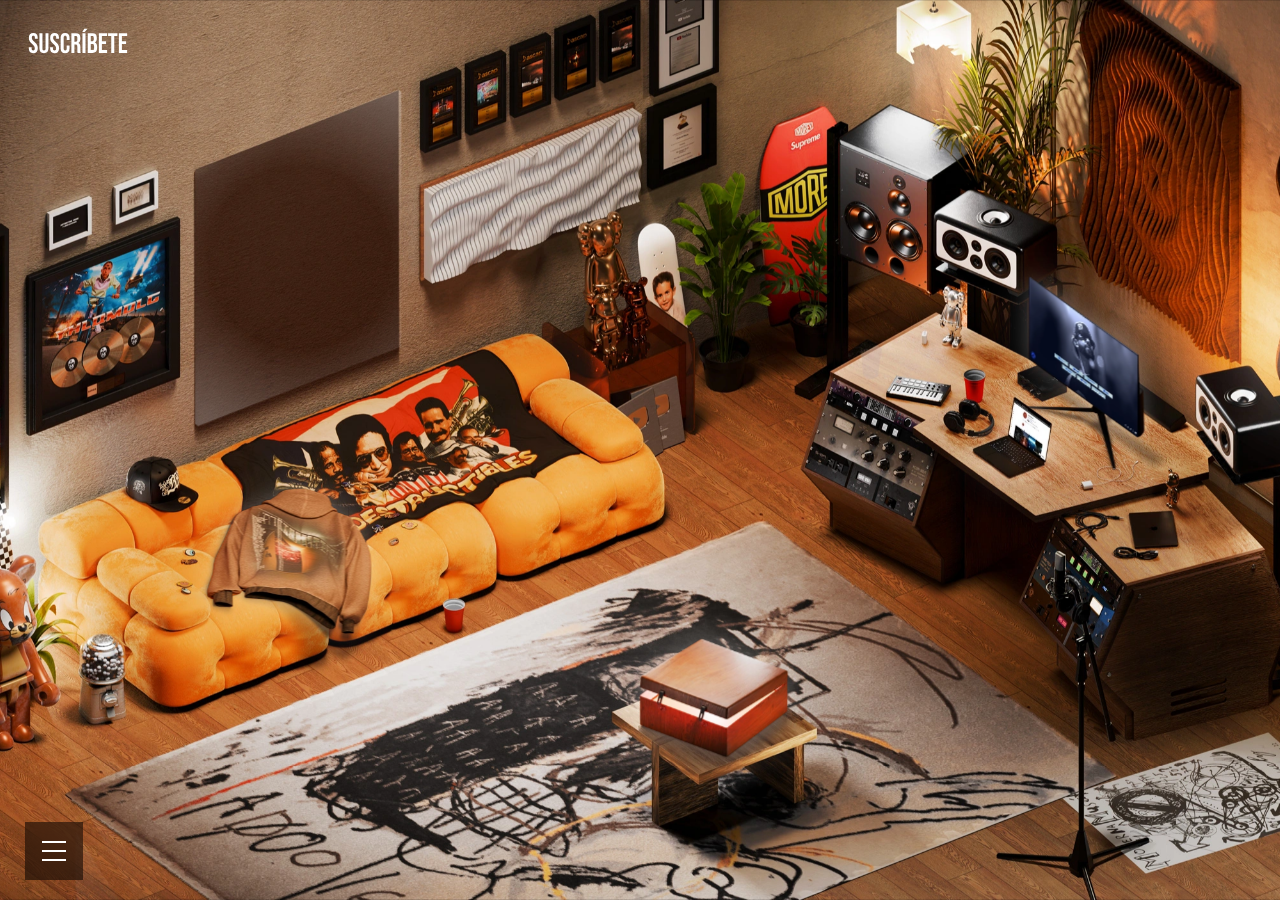
<file: index.html>
<!DOCTYPE html>
<html lang="es">
<head>
  <!-- ========== CONTROL DE CACHÉ ========== -->
  <meta http-equiv="Cache-Control" content="no-cache, no-store, must-revalidate">
  <meta http-equiv="Pragma" content="no-cache">
  <meta http-equiv="Expires" content="0">

  <!-- ========== METADATOS BÁSICOS ========== -->
  <meta charset="UTF-8">
  <meta http-equiv="X-UA-Compatible" content="IE=edge">
  <meta name="viewport" content="width=device-width, initial-scale=1.0">

  <title>Mora | Official Website</title>
  <meta name="description" content="Website oficial de Mora. Explora música, merch, sorpresas, tour dates y contenido exclusivo.">
  <meta name="robots" content="index, follow">
  <meta name="author" content="Mora">
  <link rel="canonical" href="https://lomismodesiempre.com/">

  <!-- ========== SEO SOCIAL: OPEN GRAPH ========== -->
  <meta property="og:type" content="website">
  <meta property="og:site_name" content="Mora">
  <meta property="og:title" content="Mora | Website Oficial">
  <meta property="og:description" content="Website oficial de Mora. Explora música, merch, sorpresas, tour dates y contenido exclusivo.">
  <meta property="og:url" content="https://lomismodesiempre.com/">
  <meta property="og:image" content="https://lomismodesiempre.com/Images/MoraPreview.png">
  <meta property="og:image:alt" content="Mora | Website Oficial">
  <meta property="og:locale" content="es_LA">

  <!-- ========== SEO SOCIAL: TWITTER / X ========== -->
  <meta name="twitter:card" content="summary_large_image">
  <meta name="twitter:title" content="Mora | Website Oficial">
  <meta name="twitter:description" content="Website oficial de Mora. Explora música, merch, sorpresas, tour dates y contenido exclusivo.">
  <meta name="twitter:image" content="https://lomismodesiempre.com/Images/MoraPreview.png">

  <!-- ========== FAVICON ========== -->
  <link rel="icon" type="image/png" href="Images/mora-favicon.png?v=1">
  <link rel="apple-touch-icon" href="Images/mora-favicon.png?v=1">

  <!-- ========== FUENTES ========== -->
  <link rel="preconnect" href="https://fonts.googleapis.com">
  <link rel="preconnect" href="https://fonts.gstatic.com" crossorigin>
  <link href="https://fonts.googleapis.com/css2?family=Bebas+Neue&display=swap" rel="stylesheet">

  <!-- ========== ESTILOS ========== -->
  <link rel="stylesheet" href="CSS/stylesheet.css?v=2">

  <!-- ========== PRELOAD DE IMÁGENES PRINCIPALES ========== -->
  <link rel="preload" as="image" href="Images/MoraTourStudio.webp">
  <link rel="preload" as="image" href="Images/suscribete.svg">

  <!-- ========== PERFORMANCE ========== -->
  <meta name="theme-color" content="#000000">
  <meta name="view-transition" content="same-origin">

  <!-- ========== DATOS ESTRUCTURADOS (JSON-LD) ========== -->
  <script type="application/ld+json">
  {
    "@context": "https://schema.org",
    "@type": "MusicGroup",
    "@id": "https://lomismodesiempre.com/#artist",
    "name": "Mora",
    "url": "https://lomismodesiempre.com/",
    "image": "https://lomismodesiempre.com/Images/MoraPreview.png",
    "mainEntityOfPage": {
      "@type": "WebPage",
      "@id": "https://lomismodesiempre.com/"
    },
    "sameAs": [
      "https://www.instagram.com/mora/",
      "https://open.spotify.com/intl-es/artist/0Q8NcsJwoCbZOHHW63su5S",
      "https://www.youtube.com/channel/UCv0Gdfwyin6w3vbpZnEpmrQ"
    ],
    "subjectOf": {
      "@type": "WebPage",
      "name": "Mora | Website Oficial",
      "url": "https://lomismodesiempre.com/",
      "description": "Website oficial de Mora. Explora música, merch, sorpresas, tour dates y contenido exclusivo."
    }
  }
  </script>


<!-- ========== GOOGLE ANALYTICS ========== -->
<script async src="https://www.googletagmanager.com/gtag/js?id=G-Y3Z0RBST6M"></script>
<script>
  window.dataLayer = window.dataLayer || [];
  function gtag(){dataLayer.push(arguments);}
  gtag('js', new Date());

  gtag('config', 'G-Y3Z0RBST6M');
</script>


</head>
<body>

<!-- LOADER -->
<div class="loader" id="loader" aria-hidden="true">
  <div class="loader__inner">
    
  </div>
</div>


<a
  href="https://mora.stoyco.io"
  class="corner-elmo"
  target="_blank"
  rel="noopener"
  aria-label="Elmo"
  style="--float-duration:3.4s; --float-y:6px; --float-scale:0.03; --delay:-0.8s;"
>
  <span class="corner-elmo__motion">
    <img src="Images/suscribete.svg" alt="Elmo" class="corner-elmo__img" />
  </span>
</a>


  <div class="viewport">
    <div class="image-wrapper">
      <div class="responsive-box">
        <!-- Imagen principal -->
        <img
          src="Images/MoraTourStudio.webp"
          alt="Render de habitación"
          class="main-image"
        />

        <!-- =====================================================
             CUADRO / VIDEO
        ====================================================== -->
        <a
          href="https://moratour.com"
          class="media-hotspot media-hotspot--video"
          data-tooltip="Tour"
          style="--w:12.98%; --h:37.4822%; --x:28.6569%; --y:28.7212%; --delay:0s;"
          target="_blank"
          rel="noopener"
        >
          <span class="media-hotspot__glow"></span>

          <span class="media-hotspot__motion">
            <span class="media-hotspot__inner">
              <span class="media-hotspot__mask">
                <video
                  class="media-hotspot__video"
                  src="Images/cuadro.mp4"
                  autoplay
                  muted
                  loop
                  playsinline
                  preload="auto"
                ></video>
              </span>
            </span>
          </span>
        </a>

        <!-- =====================================================
             HOODIE
        ====================================================== -->
        <a
          href="https://moramerch.com"
          class="media-hotspot"
          data-tooltip="Merch"
          style="--w:10.288%; --h:16.2233%; --x:28.066%; --y:62.2831%; --delay:.15s;"
          target="_blank"
          rel="noopener"
        >
          <span class="media-hotspot__glow"></span>

          <span class="media-hotspot__motion">
            <span class="media-hotspot__inner">
              <img
                src="Images/hoodie.webp"
                alt="Hoodie"
                class="media-hotspot__img"
              />
            </span>
          </span>
        </a>

        <!-- =====================================================
             COFRE
        ====================================================== -->
        <a
          href="/mysterybox/"
          class="media-hotspot"
          data-tooltip="???"
          style="--w:9.33%; --h:13.2745%; --x:54.6048%; --y:77.5875%; --delay:.3s;"
          target="_blank"
          rel="noopener"
        >
          <span class="media-hotspot__glow"></span>

          <span class="media-hotspot__motion">
            <span class="media-hotspot__inner">
              <img
                src="Images/cofre.webp"
                alt="???"
                class="media-hotspot__img"
              />
            </span>
          </span>
        </a>

        

        <!-- =====================================================
             COMPUTADOR
        ====================================================== -->
        <a
          href="/musica/"
          class="media-hotspot"
          data-tooltip="Música"
          style="--w:7.4116%; --h:21.5249%; --x:77.8298%; --y:41.422%; --delay:.45s;"
          target="_blank"
          rel="noopener"
        >
          <span class="media-hotspot__glow"></span>

          <span class="media-hotspot__motion">
            <span class="media-hotspot__inner">
              <img
                src="Images/computadornew.webp"
                alt="Computador"
                class="media-hotspot__img"
              />
            </span>
          </span>
        </a>

          <!-- =====================================================
             LAPTOP
        ====================================================== -->
        <a
          href="https://www.instagram.com/lomismodesiempre/?hl=es"
          class="media-hotspot"
          data-tooltip="Lo mismo de siempre"
          style="--w:5.12%; --h:9.60%; --x:73.32%; --y:48.71%; --delay:.4s;"
          target="_blank"
          rel="noopener"
        >
          <span class="media-hotspot__glow"></span>

          <span class="media-hotspot__motion">
            <span class="media-hotspot__inner">
              <img
                src="Images/laptop.webp"
                alt="???"
                class="media-hotspot__img"
              />
            </span>
          </span>
        </a>


      </div>
    </div>
  </div>

 <!-- Menú desplegable -->
<div class="bottom-menu" id="bottomMenu">
  <button
    class="menu-toggle"
    id="menuToggle"
    type="button"
    aria-label="Abrir menú"
    aria-expanded="false"
    aria-controls="menuPanel"
  >
    <span></span>
    <span></span>
    <span></span>
  </button>

  <nav class="menu-panel" id="menuPanel" aria-hidden="true">
    <a href="https://moramerch.com" target="_blank" rel="noopener">Merch</a>
    <a href="https://moratour.com/" target="_blank" rel="noopener">Tour</a>
    <a href="/musica/" target="_blank" rel="noopener">Música</a>
    <a href="/mysterybox/" target="_blank" rel="noopener">???</a>
    <a href="https://mora.stoyco.io" target="_blank" rel="noopener">Suscríbete</a>
  </nav>
</div>

  <script src="JS/script.js?v=2"></script>
</body>
</html>
</file>
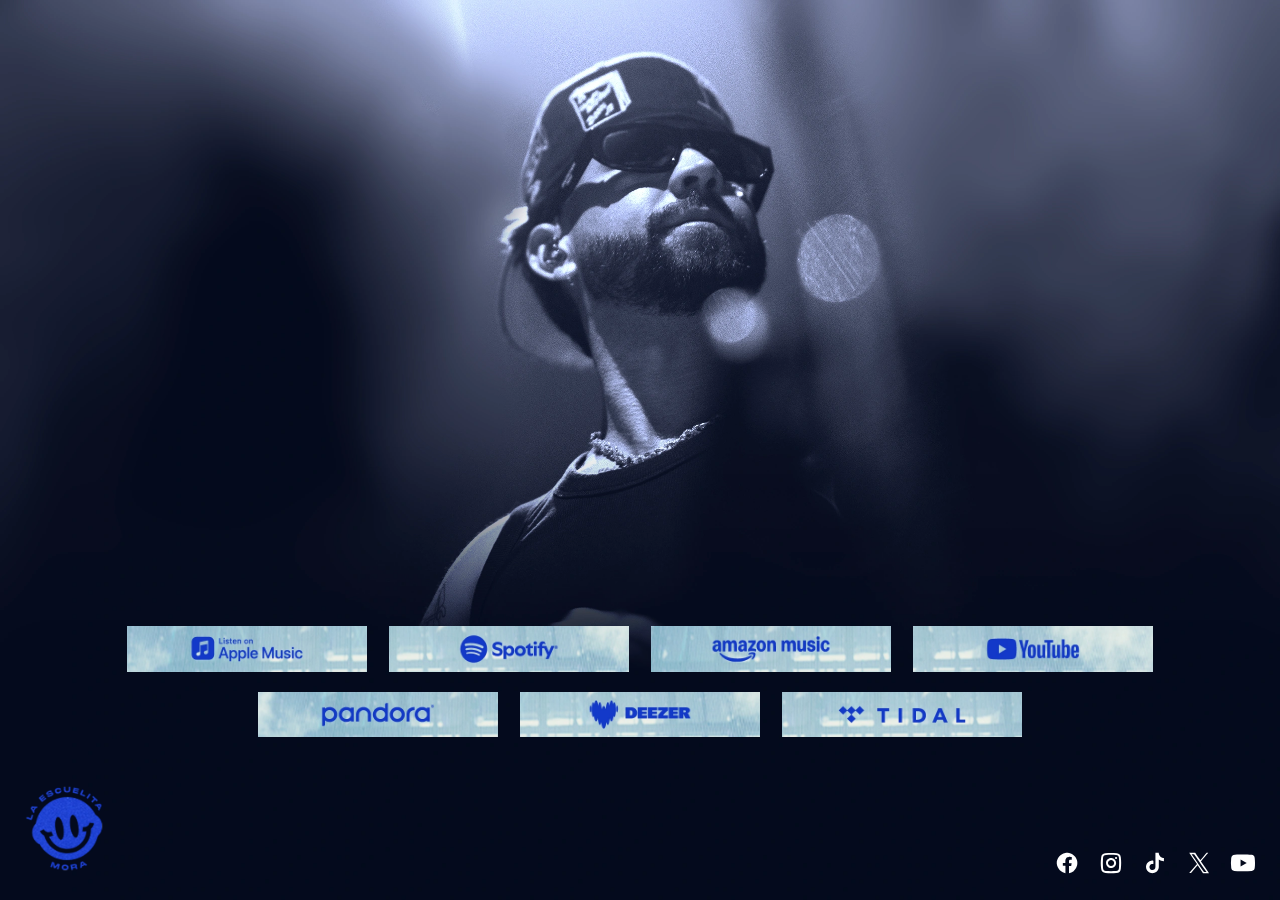
<file: musica/index.html>
<!DOCTYPE html>
<html lang="es">
<head>
  <!-- ========== CONTROL DE CACHÉ ========== -->
  <meta http-equiv="Cache-Control" content="no-cache, no-store, must-revalidate">
  <meta http-equiv="Pragma" content="no-cache">
  <meta http-equiv="Expires" content="0">

  <!-- ========== METADATOS BÁSICOS ========== -->
  <meta charset="UTF-8">
  <meta http-equiv="X-UA-Compatible" content="IE=edge">
  <meta name="viewport" content="width=device-width, initial-scale=1.0">

  <title>Mora | Música</title>
  <meta name="description" content="Escucha a Mora en todas las plataformas digitales. Disponible en Spotify, Apple Music, YouTube y más.">
  <meta name="robots" content="index, follow">
  <meta name="author" content="Mora">
  <link rel="canonical" href="https://lomismodesiempre.com/musica">

  <!-- ========== SEO SOCIAL: OPEN GRAPH ========== -->
  <meta property="og:type" content="website">
  <meta property="og:site_name" content="Mora">
  <meta property="og:title" content="Mora | Música">
  <meta property="og:description" content="Escucha a Mora en todas las plataformas digitales. Disponible en Spotify, Apple Music, YouTube y más.">
  <meta property="og:url" content="https://lomismodesiempre.com/musica">
  <meta property="og:image" content="https://lomismodesiempre.com/Images/MoraPreview.png">
  <meta property="og:image:alt" content="Mora | Música">
  <meta property="og:locale" content="es_LA">

  <!-- ========== SEO SOCIAL: TWITTER / X ========== -->
  <meta name="twitter:card" content="summary_large_image">
  <meta name="twitter:title" content="Mora | Música">
  <meta name="twitter:description" content="Escucha a Mora en todas las plataformas digitales. Disponible en Spotify, Apple Music, YouTube y más.">
  <meta name="twitter:image" content="https://lomismodesiempre.com/Images/MoraPreview.png">

  <!-- ========== FAVICON ========== -->
  <link rel="icon" type="image/png" href="favicon/MoraTour_Favicon.png">
  <link rel="apple-touch-icon" href="favicon/MoraTour_Favicon.png">

  <!-- ========== PRELOAD DE IMÁGENES PRINCIPALES ========== -->
  <link rel="preload" as="image" href="assets/bg/bg-desktop.webp" media="(min-width:768px)">
  <link rel="preload" as="image" href="assets/bg/bg-mobile.webp" media="(max-width:767px)">

  <!-- ========== PERFORMANCE ========== -->
  <meta name="theme-color" content="#050a1c">
  <meta name="view-transition" content="same-origin">

  <!-- ========== ESTILOS ========== -->
  <link rel="stylesheet" href="css/reset.css">
  <link rel="stylesheet" href="css/variables.css">
  <link rel="stylesheet" href="css/main.css">

  <!-- ========== DATOS ESTRUCTURADOS (JSON-LD) ========== -->
  <script type="application/ld+json">
  {
    "@context": "https://schema.org",
    "@type": "MusicGroup",
    "@id": "https://lomismodesiempre.com/musica/#artist",
    "name": "Mora",
    "url": "https://lomismodesiempre.com/musica",
    "image": "https://lomismodesiempre.com/Images/MoraPreview.png",
    "mainEntityOfPage": {
      "@type": "WebPage",
      "@id": "https://lomismodesiempre.com/musica"
    },
    "subjectOf": {
      "@type": "WebPage",
      "name": "Mora | Música",
      "url": "https://lomismodesiempre.com/musica",
      "description": "Accede a las plataformas oficiales para escuchar la música de Mora."
    }
  }
  </script>


 <!-- ========== GOOGLE ANALYTICS ========== -->
<script async src="https://www.googletagmanager.com/gtag/js?id=G-Y3Z0RBST6M"></script>
<script>
  window.dataLayer = window.dataLayer || [];
  function gtag(){dataLayer.push(arguments);}
  gtag('js', new Date());

  gtag('config', 'G-Y3Z0RBST6M');
</script>


</head>
<body>

  <div class="page-shell">
    <main class="master-links">
      
      <section class="master-links__content">
        <div class="master-links__spacer-top"></div>

        <div class="master-links__platforms">
          <a href="https://music.apple.com/us/album/lo-mismo-de-siempre/1811396930?at=1001lwQy&ct=FFM_13310ca26cf37f5a0fbec06dbee1d21f&ls=1&uo=4" class="platform-link" target="_blank" rel="noopener noreferrer" aria-label="Apple Music">
            <img src="assets/links/apple-music.webp" alt="Apple Music">
          </a>

          <a href="https://open.spotify.com/intl-es/album/3beZ5DRcWVTpXaU3ViLIF6?si=Xn9r3ZoARV6vhPkAIvNUsg&nd=1&dlsi=bcb43a63be654e53" class="platform-link" target="_blank" rel="noopener noreferrer" aria-label="Spotify">
            <img src="assets/links/spotify.webp" alt="Spotify">
          </a>

          <a href="https://music.amazon.com/albums/B0F6VKMZDL?ref=dm_ff_amazonmusic.3p&tag=featurefm-20" class="platform-link" target="_blank" rel="noopener noreferrer" aria-label="Amazon Music">
            <img src="assets/links/amazon-music.webp" alt="Amazon Music">
          </a>

          <a href="https://www.youtube.com/playlist?list=PLUs4zudZmNG9Q00XRX_YGd43bAp7Chpl5" class="platform-link" target="_blank" rel="noopener noreferrer" aria-label="YouTube">
            <img src="assets/links/youtube.webp" alt="YouTube">
          </a>

          <a href="https://www.pandora.com/artist/mora/lo-mismo-de-siempre/AL399Zw5qz3x3K2?part=ug-desktop&corr=155107007966229705" class="platform-link" target="_blank" rel="noopener noreferrer" aria-label="Pandora">
            <img src="assets/links/pandora.webp" alt="Pandora">
          </a>

          <a href="https://www.deezer.com/es/album/749460251" class="platform-link" target="_blank" rel="noopener noreferrer" aria-label="Deezer">
            <img src="assets/links/deezer.webp" alt="Deezer">
          </a>

          <a href="https://tidal.com/album/432891326" class="platform-link" target="_blank" rel="noopener noreferrer" aria-label="Tidal">
            <img src="assets/links/tidal.webp" alt="Tidal">
          </a>
        </div>
      </section>

      <a href="https://lomismodesiempre.com/" class="master-links__badge" aria-label="Busquetta Mora">
        <img src="assets/branding/mora-busquetta.webp" alt="Busquetta Mora">
      </a>

      <nav class="master-links__social" aria-label="Redes sociales">
        <a href="https://www.facebook.com/p/Mora-Oficial-100063500719083/" target="_blank" rel="noopener noreferrer" aria-label="Facebook">
          <img src="assets/social/facebook.svg" alt="Facebook">
        </a>
        <a href="https://www.instagram.com/mora/" target="_blank" rel="noopener noreferrer" aria-label="Instagram">
          <img src="assets/social/instagram.svg" alt="Instagram">
        </a>
        <a href="https://www.tiktok.com/@mora" target="_blank" rel="noopener noreferrer" aria-label="TikTok">
          <img src="assets/social/tiktok.svg" alt="TikTok">
        </a>
        <a href="https://x.com/_morapr?lang=es" target="_blank" rel="noopener noreferrer" aria-label="X">
          <img src="assets/social/x.svg" alt="X">
        </a>
        <a href="https://www.youtube.com/channel/UCv0Gdfwyin6w3vbpZnEpmrQ" target="_blank" rel="noopener noreferrer" aria-label="YouTube">
          <img src="assets/social/youtube.svg" alt="YouTube">
        </a>
      </nav>

    </main>
  </div>

  <script src="js/main.js"></script>
</body>
</html>
</file>
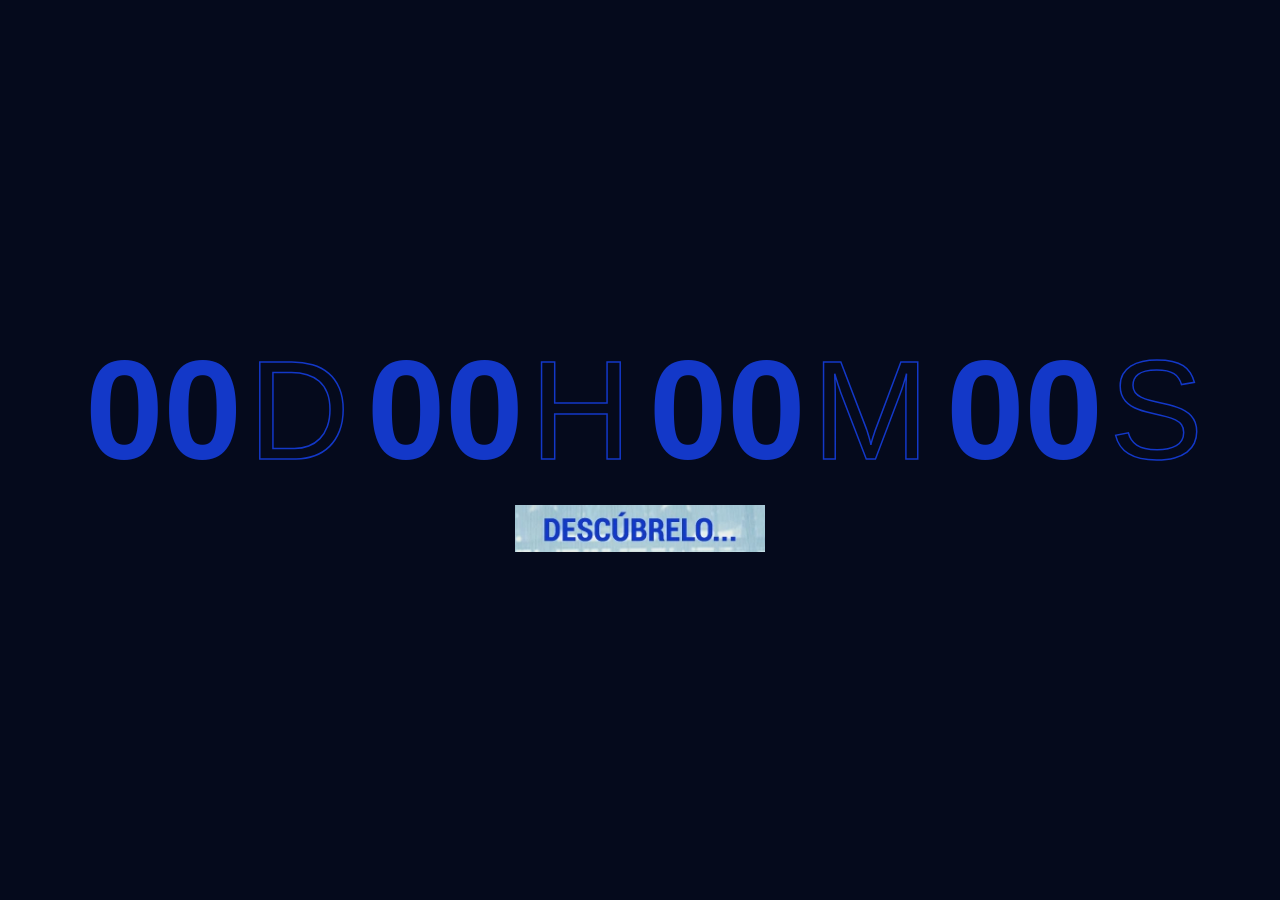
<file: mysterybox/index.html>
<!DOCTYPE html>
<html lang="es">
<head>
  <!-- ========== CONTROL DE CACHÉ ========== -->
  <meta http-equiv="Cache-Control" content="no-cache, no-store, must-revalidate">
  <meta http-equiv="Pragma" content="no-cache">
  <meta http-equiv="Expires" content="0">

  <!-- ========== METADATOS BÁSICOS ========== -->
  <meta charset="UTF-8" />
  <meta http-equiv="X-UA-Compatible" content="IE=edge">
  <meta name="viewport" content="width=device-width, initial-scale=1.0" />

  <title>Mora | Prepárate</title>
  <meta name="description" content="¿Qué será?">
  <meta name="robots" content="index, follow">
  <meta name="author" content="Mora">
  <link rel="canonical" href="https://lomismodesiempre.com/mysterybox/">

  <!-- ========== OPEN GRAPH ========== -->
  <meta property="og:type" content="website">
  <meta property="og:site_name" content="Mora">
  <meta property="og:title" content="Mora | Prepárate">
  <meta property="og:description" content="¿Qué será?">
  <meta property="og:url" content="https://lomismodesiempre.com/mysterybox/">
  <meta property="og:image" content="https://lomismodesiempre.com/Images/MoraPreview.png">
  <meta property="og:image:alt" content="Mora - Prepárate">
  <meta property="og:locale" content="es_LA">

  <!-- ========== TWITTER / X ========== -->
  <meta name="twitter:card" content="summary_large_image">
  <meta name="twitter:title" content="Mora | Prepárate">
  <meta name="twitter:description" content="¿Qué será?">
  <meta name="twitter:image" content="https://lomismodesiempre.com/Images/MoraPreview.png">

  <!-- ========== FAVICON ========== -->
  <link rel="icon" type="image/png" href="../Images/mora-favicon.png?v=1">
  <link rel="apple-touch-icon" href="../Images/mora-favicon.png?v=1">

  <!-- ========== FUENTES ========== -->
  <link rel="preconnect" href="https://fonts.googleapis.com">
  <link rel="preconnect" href="https://fonts.gstatic.com" crossorigin>
  <link href="https://fonts.googleapis.com/css2?family=Roboto:ital,wght@0,100..900;1,100..900&display=swap" rel="stylesheet">

  <!-- ========== ESTILOS ========== -->
  <link rel="stylesheet" href="mysterystyle.css?v=1" />

  <!-- ========== PERFORMANCE ========== -->
  <meta name="theme-color" content="#050A1C">
  <meta name="view-transition" content="same-origin">

  <!-- ========== DATOS ESTRUCTURADOS ========== -->
  <script type="application/ld+json">
  {
    "@context": "https://schema.org",
    "@type": "WebPage",
    "@id": "https://lomismodesiempre.com/mysterybox/",
    "url": "https://lomismodesiempre.com/mysterybox/",
    "name": "Mora | Prepárate",
    "description": "¿Qué será?",
    "isPartOf": {
      "@type": "WebSite",
      "@id": "https://lomismodesiempre.com/#website",
      "name": "Mora | Official Website",
      "url": "https://lomismodesiempre.com/"
    },
    "about": {
      "@type": "MusicGroup",
      "name": "Mora"
    }
  }
  </script>

<!-- ========== GOOGLE ANALYTICS ========== -->
<script async src="https://www.googletagmanager.com/gtag/js?id=G-Y3Z0RBST6M"></script>
<script>
  window.dataLayer = window.dataLayer || [];
  function gtag(){dataLayer.push(arguments);}
  gtag('js', new Date());

  gtag('config', 'G-Y3Z0RBST6M');
</script>



</head>
<body>
  <main class="mystery-page">
    <!-- Contador -->
    <section class="countdown-wrap" aria-label="Cuenta regresiva">
      <div class="countdown" id="countdown">
        <div class="countdown__item">
          <span class="countdown__number" id="days">00</span>
          <span class="countdown__label">D</span>
        </div>

        <div class="countdown__item">
          <span class="countdown__number" id="hours">00</span>
          <span class="countdown__label">H</span>
        </div>

        <div class="countdown__item">
          <span class="countdown__number" id="minutes">00</span>
          <span class="countdown__label">M</span>
        </div>

        <div class="countdown__item">
          <span class="countdown__number" id="seconds">00</span>
          <span class="countdown__label">S</span>
        </div>
      </div>
    </section>

    <!-- Video 
    <section class="video-wrap">
      <video class="mystery-video" autoplay loop muted playsinline>
        <source src="Mistery-Box-Mora.mp4" type="video/mp4" />
      </video>
    </section>-->

    <!-- Botón -->
    <section class="cta-wrap">
      <a href="https://moramerch.com/products/lo-mismo-de-siempre-exclusivo-para-ustedes" class="cta-button" aria-label="Desbloquea">
        <img src="desbloquealo-ya.webp" alt="Desbloquea" />
      </a>
    </section>
  </main>

  <script src="mysteryscript.js?v=1"></script>
</body>
</html>
</file>
<file: CSS/stylesheet.css>
/* =========================================================
   RESET BASE
========================================================= */
* {
  margin: 0;
  padding: 0;
  box-sizing: border-box;
}

body,
.viewport,
.image-wrapper,
.responsive-box {
  user-select: none;
  -webkit-user-drag: none;
  -webkit-touch-callout: none;
}

body.page-ready .viewport,
body.page-ready .bottom-menu,
body.page-ready .corner-elmo {
  opacity: 1;
  transform: none;
}

.viewport,
.bottom-menu,
.corner-elmo {
  opacity: 0;
  transform: translateY(8px);
  transition:
    opacity 0.7s ease,
    transform 0.7s ease;
}

/* =========================================================
   ESTRUCTURA GENERAL
========================================================= */
html,
body {
  width: 100%;
  height: 100%;
  overflow: hidden;
  background-color: #000;
  cursor: grab;
}

body.dragging {
  cursor: grabbing;
}

.viewport {
  position: relative;
  width: 100vw;
  height: 100vh;
  overflow: hidden;
  touch-action: none;
}

.image-wrapper {
  position: absolute;
  transition: transform 0s;
  will-change: transform;
}

.responsive-box {
  position: relative;
  width: max(100vw, calc(100vh * (2500 / 1406)));
  height: max(100vh, calc(100vw * (1406 / 2500)));
}

.main-image {
  display: block;
  width: 100%;
  height: 100%;
  object-fit: contain;
}

/* =========================================================
   HOTSPOTS
========================================================= */

.media-hotspot {
  position: absolute;
  left: var(--x);
  top: var(--y);
  width: var(--w);
  height: var(--h);
  transform: translate(-50%, -50%);
  display: block;
  z-index: 20;
  text-decoration: none;
  cursor: pointer;
  -webkit-tap-highlight-color: transparent;
  isolation: isolate;
}

/* Glow (apagado por defecto SIEMPRE) */
.media-hotspot__glow {
  position: absolute;
  inset: -18%;
  display: block;
  z-index: 0;
  pointer-events: none;
  border-radius: 32px;

  background:
    radial-gradient(
      circle at center,
      rgba(255, 255, 255, 0.9) 0%,
      rgba(255, 255, 255, 0.42) 28%,
      rgba(255, 255, 255, 0.16) 48%,
      rgba(255, 255, 255, 0) 72%
    );

  opacity: 0;
  transform: scale(0.95);
  filter: blur(26px);

  transition:
    opacity 0.25s ease,
    transform 0.25s ease,
    filter 0.25s ease;
}

/* Animación viva */
.media-hotspot__motion {
  position: relative;
  display: block;
  z-index: 1;
  width: 100%;
  height: 100%;
  transform-origin: center center;
  will-change: transform;

  animation: hotspotFloat 2.4s cubic-bezier(0.445, 0.05, 0.55, 0.95) infinite;
  animation-delay: var(--delay, 0s);
}

/* Hover layer */
.media-hotspot__inner {
  position: relative;
  display: block;
  width: 100%;
  height: 100%;
  transform-origin: center center;
  transition:
    transform 0.22s ease,
    filter 0.22s ease,
    opacity 0.22s ease;
}

/* Elementos */
.media-hotspot__img,
.media-hotspot__mask,
.media-hotspot__video {
  display: block;
  width: 100%;
  height: 100%;
}

.media-hotspot__img,
.media-hotspot__video {
  pointer-events: none;
}

/* Imagen */
.media-hotspot__img {
  object-fit: contain;
  filter:
    drop-shadow(0 0 10px rgba(255, 255, 255, 0.20))
    drop-shadow(0 0 24px rgba(255, 255, 255, 0.16));
  transition: filter 0.22s ease;
}

/* =========================================================
   VIDEO / CUADRO
========================================================= */

.media-hotspot__mask {
  position: relative;
  display: block;
  width: 100%;
  height: 100%;
  overflow: hidden;

  clip-path: polygon(
    0.092% 23.719%,
    98.059% 0.114%,
    99.322% 0.740%,
    99.322% 76.281%,
    1.510% 99.829%,
    0.092% 99.203%
  );

  filter:
    drop-shadow(0 0 10px rgba(255, 255, 255, 0.20))
    drop-shadow(0 0 24px rgba(255, 255, 255, 0.16));
}

.media-hotspot__video {
  object-fit: cover;
}

/* Halo interno del cuadro */
.media-hotspot__mask::after {
  content: "";
  position: absolute;
  inset: 0;
  pointer-events: none;

  background:
    radial-gradient(
      circle at center,
      rgba(255, 255, 255, 0) 45%,
      rgba(255, 255, 255, 0.14) 72%,
      rgba(255, 255, 255, 0.32) 100%
    );

  mix-blend-mode: screen;
  opacity: 0.82;

  transition: opacity 0.22s ease, transform 0.22s ease;
}

/* Glow del cuadro más amplio */
.media-hotspot--video .media-hotspot__glow {
  inset: -22%;
  border-radius: 20px;
}

/* =========================================================
   HOVER / INTERACCIÓN
========================================================= */

.media-hotspot:hover .media-hotspot__inner,
.media-hotspot:focus-visible .media-hotspot__inner {
  transform: scale(1.06);
}

.media-hotspot:hover .media-hotspot__img,
.media-hotspot:focus-visible .media-hotspot__img {
  filter:
    drop-shadow(0 0 14px rgba(255, 255, 255, 0.38))
    drop-shadow(0 0 34px rgba(255, 255, 255, 0.24));
}

.media-hotspot:hover .media-hotspot__mask,
.media-hotspot:focus-visible .media-hotspot__mask {
  filter:
    drop-shadow(0 0 14px rgba(255, 255, 255, 0.38))
    drop-shadow(0 0 34px rgba(255, 255, 255, 0.24));
}

/* Glow SOLO en interacción */
.media-hotspot:hover .media-hotspot__glow,
.media-hotspot:focus-visible .media-hotspot__glow,
.media-hotspot:active .media-hotspot__glow {
  opacity: 1;
  transform: scale(1.08);
  filter: blur(32px);
}

/* Video highlight */
.media-hotspot:hover .media-hotspot__mask::after,
.media-hotspot:focus-visible .media-hotspot__mask::after {
  opacity: 1;
  transform: scale(1.03);
}

/* =========================================================
   TOOLTIPS
========================================================= */

.media-hotspot::after {
  content: attr(data-tooltip);
  position: absolute;
  left: 50%;
  bottom: 108%;
  transform: translateX(-50%) translateY(8px);
  z-index: 40;
  padding: 6px 12px;
  border-radius: 999px;
  background: rgba(0, 0, 0, 0.82);
  color: #fff;
  white-space: nowrap;
  opacity: 0;
  pointer-events: none;
  transition: opacity 0.2s ease, transform 0.2s ease;
  font-family: "Bebas Neue", sans-serif;
  font-size: 18px;
}

.media-hotspot::before {
  content: "";
  position: absolute;
  left: 50%;
  bottom: calc(108% - 6px);
  transform: translateX(-50%);
  border-left: 6px solid transparent;
  border-right: 6px solid transparent;
  border-top: 6px solid rgba(0, 0, 0, 0.82);
  opacity: 0;
  transition: opacity 0.2s ease;
}

.media-hotspot:hover::after,
.media-hotspot:hover::before,
.media-hotspot:focus-visible::after,
.media-hotspot:focus-visible::before {
  opacity: 1;
}

.media-hotspot:hover::after {
  transform: translateX(-50%) translateY(0);
}

/* Tooltip cuadro */
.media-hotspot--video::after {
  bottom: 16%;
}

.media-hotspot--video::before {
  bottom: calc(16% - 6px);
  border-top: none;
  border-bottom: 6px solid rgba(0, 0, 0, 0.82);
}

/* =========================================================
   ANIMACIÓN
========================================================= */

@keyframes hotspotFloat {
  0% {
    transform: translateY(0) scale(1);
  }
  50% {
    transform: translateY(-4px) scale(1.038);
  }
  100% {
    transform: translateY(0) scale(1);
  }
}


/* =========================================================
   ELMO FIJO SUPERIOR IZQUIERDO
========================================================= */

.corner-elmo {
  position: fixed;
  top: 28px;
  left: 28px;
  z-index: 9998;
  display: block;
  width: clamp(90px, 10vw, 150px);
  text-decoration: none;
  -webkit-tap-highlight-color: transparent;
}

.corner-elmo__motion {
  display: block;
  width: 8vw;
  max-width: 100px;
  height: auto;
  transform-origin: center center;
  will-change: transform;
  animation-name: hotspotFloat;
  animation-duration: var(--float-duration, 3.2s);
  animation-timing-function: ease-in-out;
  animation-iteration-count: infinite;
  animation-delay: var(--delay, 0s);
  transition: transform 0.22s ease, filter 0.22s ease;
}

.corner-elmo__img {
  display: block;
  width: 100%;
  height: auto;
  filter:
    drop-shadow(0 0 10px rgba(255, 255, 255, 0.12))
    drop-shadow(0 0 20px rgba(255, 255, 255, 0.08));
  transition: filter 0.22s ease;
}

.corner-elmo:hover .corner-elmo__motion,
.corner-elmo:focus-visible .corner-elmo__motion {
  transform: scale(1.04);
}

.corner-elmo:hover .corner-elmo__img,
.corner-elmo:focus-visible .corner-elmo__img {
  filter:
    drop-shadow(0 0 14px rgba(255, 255, 255, 0.22))
    drop-shadow(0 0 28px rgba(255, 255, 255, 0.14));
}

@media (max-width: 768px) {
  .corner-elmo {
    top: 26px;
    left: 20px;
  }

  .corner-elmo__motion {
width: 20vw;

  }
}



/* =========================================================
   MENÚ DESPLEGABLE
========================================================= */

.bottom-menu {
  position: fixed;
  left: 25px;
  bottom: 20px;
  z-index: 9999;
  font-family: "Bebas Neue", sans-serif;
}

/* Botón hamburguesa */
.menu-toggle {
  position: relative;
  width: 58px;
  height: 58px;
  border: 0;
  background: rgba(0, 0, 0, 0.52);
  backdrop-filter: blur(14px);
  -webkit-backdrop-filter: blur(14px);
  cursor: pointer;
  display: inline-flex;
  flex-direction: column;
  justify-content: center;
  align-items: center;
  gap: 7px;
  padding: 0;
  transition:
    transform 0.25s ease,
    background 0.25s ease,
    opacity 0.25s ease;
}

.menu-toggle:hover {
  background: rgba(18, 18, 18, 0.52);
}

.menu-toggle:active {
  transform: scale(0.86);
}

.menu-toggle span {
  display: block;
  width: 24px;
  height: 2px;
  background: #fff;
  transform-origin: center;
  transition:
    transform 0.28s ease,
    opacity 0.2s ease,
    width 0.2s ease;
}

/* Estado abierto del botón */
.bottom-menu.is-open .menu-toggle span:nth-child(1) {
  transform: translateY(9px) rotate(45deg);
}

.bottom-menu.is-open .menu-toggle span:nth-child(2) {
  opacity: 0;
}

.bottom-menu.is-open .menu-toggle span:nth-child(3) {
  transform: translateY(-9px) rotate(-45deg);
}

/* Panel */
.menu-panel {
  position: absolute;
  left: 0;
  bottom: 72px;
  min-width: 220px;
  padding: 18px 18px 16px;
  background: rgba(8, 8, 8, 0.52);
  backdrop-filter: blur(18px);
  -webkit-backdrop-filter: blur(18px);
  display: flex;
  flex-direction: column;
  gap: 14px;
  opacity: 0;
  visibility: hidden;
  transform: translateY(14px) scale(0.96);
  transform-origin: bottom left;
  pointer-events: none;
  transition:
    opacity 0.28s ease,
    transform 0.28s ease,
    visibility 0.28s ease;
}

.bottom-menu.is-open .menu-panel {
  opacity: 1;
  visibility: visible;
  transform: translateY(0) scale(1);
  pointer-events: auto;
}

.menu-panel a {
  color: #fff;
  text-decoration: none;
  font-size: 28px;
  line-height: 0.95;
  letter-spacing: 0.01em;
  opacity: 0;
  transform: translate3d(0, 10px, 0);
  font-weight: 300;
  transition:
    opacity 0.28s ease,
    transform 0.28s cubic-bezier(0.22, 1, 0.36, 1),
    color 0.2s ease;
    
}

.bottom-menu.is-open .menu-panel a {
  opacity: 1;
  transform: translate3d(0, 0, 0);
}

.bottom-menu.is-open .menu-panel a:nth-child(1) { transition-delay: 0.03s; }
.bottom-menu.is-open .menu-panel a:nth-child(2) { transition-delay: 0.06s; }
.bottom-menu.is-open .menu-panel a:nth-child(3) { transition-delay: 0.09s; }
.bottom-menu.is-open .menu-panel a:nth-child(4) { transition-delay: 0.12s; }
.bottom-menu.is-open .menu-panel a:nth-child(5) { transition-delay: 0.15s; }

.menu-panel a:hover {
  opacity: 0.7;
  transform: translate3d(6px, 0, 0);
}

.bottom-menu.is-open .menu-panel a:hover {
  transform: translate3d(6px, 0, 0);
  opacity: 0.7;
}

/* Mobile */
@media (hover: none) and (pointer: coarse) {
  .menu-toggle {
    width: 54px;
    height: 54px;
  }

  .menu-panel {
    min-width: 190px;
    bottom: 68px;
    padding: 16px 16px 14px;
    gap: 12px;
  }

  .menu-panel a {
    font-size: 24px;
  }
}



/* =========================================================
   LOADER
========================================================= */

.loader {
  position: fixed;
  inset: 0;
  z-index: 99999;
  display: flex;
  align-items: center;
  justify-content: center;
  background: #0000;
  opacity: 1;
  visibility: visible;
  transition:
    opacity 0.7s ease,
    visibility 0.7s ease;
}

.loader.is-hidden {
  opacity: 0;
  visibility: hidden;
  pointer-events: none;
}

.loader__inner {
  display: flex;
  align-items: center;
  justify-content: center;
  transform-origin: center;
}

.loader__logo {
  display: block;
  width: clamp(140px, 18vw, 240px);
  height: auto;
  transform-origin: center center;
  will-change: transform, opacity;
  animation: loaderCinematic 2.2s cubic-bezier(0.22, 1, 0.36, 1) both;
}

/* animación más premium */
@keyframes loaderCinematic {
  0% {
    opacity: 0;
    transform: scale(0.88);
  }

  18% {
    opacity: 1;
    transform: scale(1);
  }

  55% {
    opacity: 1;
    transform: scale(1);
  }

  78% {
    opacity: 1;
    transform: scale(1.045);
  }

  100% {
    opacity: 1;
    transform: scale(1.02);
  }
}

/* animación pro */
@keyframes loaderIntro {
  0% {
    opacity: 0;
    transform: scale(0.92);
  }
  20% {
    opacity: 1;
    transform: scale(1);
  }
  50% {
    transform: scale(1.05);
  }
  80% {
    transform: scale(0.98);
  }
  100% {
    opacity: 1;
    transform: scale(1);
  }
}




/* =========================================================
   MOBILE
========================================================= */

@media (hover: none) and (pointer: coarse) {

  /* SIN glow automático */
  .media-hotspot__glow {
    opacity: 0;
  }

  /* Glow solo cuando se toca */
  .media-hotspot:active .media-hotspot__glow {
    opacity: 1;
    transform: scale(1.06);
    filter: blur(28px);
  }

  .media-hotspot:active .media-hotspot__inner {
    transform: scale(1.04);
  }

  .media-hotspot::after,
  .media-hotspot::before {
    display: none;
  }

}
</file>
<file: musica/css/variables.css>
:root {
  --color-white: #ffffff;
  --color-black: #000000;

  --page-padding-x: 32px;
  --page-padding-y: 28px;

  --social-icon-size: 26px;
  --badge-size: 84px;

  --platform-width: 240px;
  --platform-gap-x: 22px;
  --platform-gap-y: 20px;

  --transition-fast: 0.25s ease;

  --z-base: 1;
  --z-content: 2;
  --z-social: 3;
}
</file>
<file: musica/css/main.css>
html,
body {
  overflow-x: hidden;
  background: #000;
}

body {
  min-height: 100svh;
  font-family: Arial, sans-serif;
  color: var(--color-white);
}

.page-shell {
  width: 100%;
  min-height: 100svh;
}

.master-links {
  position: relative;
  width: 100%;
  min-height: 100svh;
  padding: var(--page-padding-y) var(--page-padding-x);
  display: flex;
  align-items: flex-end;
  justify-content: center;
  background-image: url("../assets/bg/bg-desktop.webp");
  background-size: cover;
  background-position: top center;
  background-repeat: no-repeat;
  overflow: hidden;
}

.master-links__content {
  position: relative;
  z-index: var(--z-content);
  width: 100%;
  max-width: 1100px;
  display: flex;
  flex-direction: column;
  align-items: center;
}

.master-links__spacer-top {
  height: 1px;
  flex-shrink: 0;
}

.master-links__platforms {
  width: 100%;
  display: flex;
  flex-wrap: wrap;
  justify-content: center;
  gap: var(--platform-gap-y) var(--platform-gap-x);
  padding-bottom: 15vh;
}

.platform-link {
  width: var(--platform-width);
  transition: transform var(--transition-fast), opacity var(--transition-fast);
}

.platform-link:hover {
  transform: translateY(-2px);
  opacity: 0.92;
}

.platform-link img {
  width: 100%;
  height: auto;
}

.master-links__badge {
  position: absolute;
  left: 24px;
  bottom: 24px;
  z-index: var(--z-social);
  width: var(--badge-size);
}

.master-links__badge img {
  width: 100%;
  height: auto;
}

.master-links__social {
  position: absolute;
  right: 24px;
  bottom: 24px;
  z-index: var(--z-social);
  display: flex;
  align-items: center;
  gap: 18px;
}

.master-links__social a {
  width: var(--social-icon-size);
  height: var(--social-icon-size);
  display: inline-flex;
  align-items: center;
  justify-content: center;
  transition: transform var(--transition-fast), opacity var(--transition-fast);
}

.master-links__social a:hover {
  transform: translateY(-2px);
  opacity: 0.85;
}

.master-links__social img {
  width: 100%;
  height: 100%;
  object-fit: contain;
}

/* Tablet */
@media (max-width: 991px) {
  :root {
    --platform-width: 220px;
    --platform-gap-x: 18px;
    --platform-gap-y: 18px;
  }
}

/* Mobile */
@media (max-width: 767px) {
  :root {
    --page-padding-x: 7vw;
    --page-padding-y: 20px;
    --social-icon-size: 22px;
    --badge-size: 70px;
  }

  .master-links {
    align-items: flex-end;
    background-image: url("../assets/bg/bg-mobile.webp");
    background-position: top center;
  }

  .master-links__content {
    max-width: 100%;
  }

  .master-links__platforms {
    display: grid;
    grid-template-columns: repeat(2, minmax(0, 1fr));
    gap: 5vw;
    padding-bottom: 15vh;
  }

 .master-links__platforms .platform-link:last-child {
  grid-column: 1 / -1;
  justify-self: center;
  width: calc((100% - 5vw) / 2);
}

  .platform-link {
    width: 100%;
  }

  .master-links__badge {
    left: 16px;
    bottom: 16px;
  }

  .master-links__social {
    right: 16px;
    bottom: 16px;
    gap: 14px;
  }
}
</file>
<file: mysterybox/mysterystyle.css>
/* =========================================================
   RESET
========================================================= */
* {
  box-sizing: border-box;
  margin: 0;
  padding: 0;
}

/* =========================================================
   BASE
========================================================= */
html,
body {
  width: 100%;
  min-height: 100%;
}

body {
  font-family: "Bebas Neue", sans-serif;
  background: #050a1c;
  color: #1338c8;
  overflow-x: hidden;
}

/* =========================================================
   LAYOUT GENERAL
========================================================= */
.mystery-page {
  min-height: 100svh;
  background: #050a1c;
  display: flex;
  flex-direction: column;
  align-items: center;
  justify-content: center;
  gap: 30px;
  padding: clamp(20px, 3vw, 40px);
}

/* =========================================================
   COUNTDOWN
========================================================= */
.countdown-wrap {
  width: 100%;
  display: flex;
  justify-content: center;
}

.countdown {
  display: flex;
  align-items: center;
  justify-content: center;
  gap: clamp(10px, 2vw, 34px);
  flex-wrap: nowrap;
  width: 100%;
  max-width: 1200px;
}

.countdown__item {
  display: flex;
  align-items: baseline;
  gap: clamp(2px, 0.5vw, 8px);
  line-height: 0.9;
}

.countdown__number {
  font-size: clamp(56px, 11vw, 180px);
  font-weight: 900;
  letter-spacing: 0em;
  color: #1338c8;
  text-transform: uppercase;
}

.countdown__label {
  font-size: clamp(56px, 11vw, 180px);
  font-weight: 300;
  letter-spacing: -0.06em;
  color: transparent;
  -webkit-text-stroke: 1.5px #1338c8;
  text-transform: uppercase;
}

/* =========================================================
   VIDEO
========================================================= */
.video-wrap {
  width: 100%;
  display: flex;
  justify-content: center;
  align-items: center;
}

.mystery-video {
  width: min(92vw, 1100px);
  max-height: 56vh;
  display: block;
  object-fit: contain;
  background: transparent;
  mix-blend-mode: screen;
}

/* =========================================================
   BOTÓN
========================================================= */
.cta-wrap {
  display: flex;
  justify-content: center;
  width: 100%;
}

.cta-button {
  display: inline-block;
  text-decoration: none;
  transition: transform 0.25s ease, opacity 0.25s ease;
}

.cta-button img {
  display: block;
  width: min(250px, 30vw);
  height: auto;
}

.cta-button:hover {
  transform: translateY(-2px) scale(1.02);
}

.cta-button:active {
  transform: scale(0.98);
}

/* =========================================================
   RESPONSIVE
========================================================= */
@media (max-width: 768px) {
  .mystery-page {
    gap: 20px;
    padding: 20px 14px 24px;
  }

  .countdown {
    gap: 8px;
  }

  .countdown__item {
    gap: 2px;
  }

  .countdown__number,
  .countdown__label {
    font-size: clamp(34px, 16vw, 82px);
    -webkit-text-stroke-width: 1px;
    letter-spacing: 0.03rem;
  }

  .mystery-video {
    width: 96vw;
    max-height: 48vh;
  }

  .cta-button img {
    width: min(240px, 40vw);
  }
}
</file>
